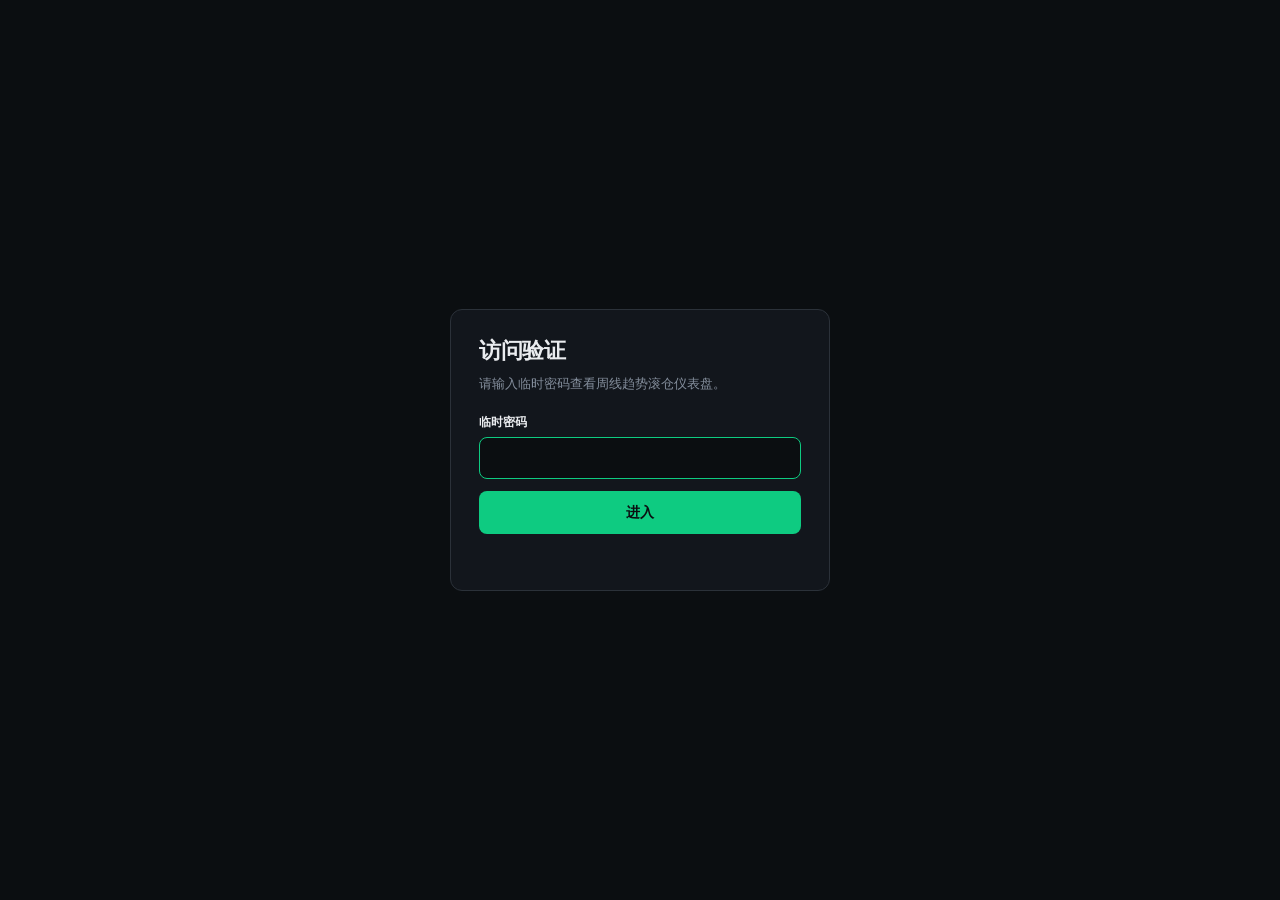
<file: index.html>
<!doctype html>
<html lang="zh-CN">
  <head>
    <meta charset="utf-8" />
    <meta name="viewport" content="width=device-width, initial-scale=1" />
    <title>Weekly Trend Roll Strategy</title>
    <link rel="stylesheet" href="./styles.css?v=4" />
    <style>
      .topbar .logo,
      .topbar .logo:visited {
        display: flex;
        align-items: center;
        gap: 10px;
        color: #eaecef;
        text-decoration: none;
      }
      .topbar .site-nav {
        display: inline-flex;
        gap: 2px;
        padding: 3px;
        border: 1px solid #2b3139;
        border-radius: 8px;
        background: #0b0e11;
      }
      .topbar .site-nav a,
      .topbar .site-nav a:visited {
        padding: 8px 14px;
        border-radius: 6px;
        color: #848e9c;
        text-decoration: none;
        font-size: 13px;
        font-weight: 600;
      }
      .topbar .site-nav a.active,
      .topbar .site-nav a.active:visited {
        background: #0ecb81;
        color: #0b0e11;
      }
    </style>
  </head>
  <body data-page="main">
    <section id="authGate" class="auth-gate">
      <form id="authForm" class="auth-card">
        <h1>访问验证</h1>
        <p>请输入临时密码查看周线趋势滚仓仪表盘。</p>
        <label>
          临时密码
          <input id="authPassword" type="password" autocomplete="current-password" autofocus />
        </label>
        <button type="submit">进入</button>
        <div id="authError" class="auth-error" aria-live="polite"></div>
      </form>
    </section>

    <div id="dashboard" hidden>
      <header class="topbar">
        <div class="topbar-inner">
          <a href="./index.html" class="logo">
            <span class="logo-mark">WTR</span>
            <span class="logo-text">Weekly Trend Roll</span>
          </a>
          <nav class="site-nav" aria-label="页面切换">
            <a data-page="main" href="./index.html">主战仪表盘</a>
            <a data-page="altcoins" href="./altcoins.html">山寨扫描</a>
            <a data-page="stocks" href="./stocks.html">美股扫描</a>
          </nav>
        </div>
      </header>

      <main class="shell">
      <section class="page-head">
        <div>
          <p class="eyebrow">Aggressive Weekly Trend System</p>
          <h1>周线趋势滚仓仪表盘</h1>
          <p class="subtitle">
            用周线确定方向，用周开盘后的 4H 确认入场；BTC / XAU 主战，趋势周可在首目标后有限度滚仓。
          </p>
        </div>
        <div class="hero-card panel">
          <span>数据生成时间（北京时间）</span>
          <strong id="generatedAt">加载中...</strong>
          <small id="dataFreshness" class="data-freshness">-</small>
          <small>行情由 GitHub Actions 定时拉取并部署；下方按钮仅重新读取已部署的 JSON，不会触发重新生成。</small>
          <button id="refreshButton" class="refresh-button" type="button">重新加载部署数据</button>
          <small id="refreshStatus" class="refresh-status"></small>
          <a
            class="actions-link"
            href="https://github.com/CalvinOne/weekly_strategy_roll/actions/workflows/update-signals.yml"
            target="_blank"
            rel="noopener noreferrer"
          >在 GitHub Actions 手动触发更新 →</a>
        </div>
      </section>

      <section class="rules">
        <article>
          <h2>方向过滤</h2>
          <p>多头：上一周收盘在 20WMA 上方，20WMA 上行，上一周收在自身振幅上 30%。</p>
          <p>空头：上一周收盘在 20WMA 下方，且上一周不是强收。</p>
        </article>
        <article>
          <h2>进攻模式</h2>
          <p>周开盘后 24h 内等待 4H 收盘确认；到第一目标后平 35%，剩余仓位止损推保本。</p>
          <p>加仓只允许使用浮盈，不扩大本金风险。</p>
        </article>
      </section>

      <section class="calculator" aria-label="仓位反推计算器">
        <div>
          <p class="eyebrow">Position Sizing</p>
          <h2>按风险反推仓位</h2>
          <p>输入账户权益、单笔本金风险和杠杆后，每个标的会按有效止损（固定止损与 1.2×4H ATR 取较大值）反推仓位，确保触发止损时账户亏损不超过设定比例。</p>
        </div>
        <label>
          账户权益 USDT
          <input id="accountEquity" type="number" min="0" step="100" />
        </label>
        <label>
          单笔风险 %
          <input id="riskPct" type="number" min="0" step="0.1" value="2" />
        </label>
        <label>
          杠杆倍数
          <input id="leverage" type="number" min="1" step="1" value="10" />
        </label>
      </section>

      <section class="parameter-panel">
        <div>
          <p class="eyebrow">Risk Parameters</p>
          <h2>建议初始止损参数</h2>
          <p>这些是当前进攻模式的默认止损，不代表必须用固定百分比止损；实盘可结合 4H 结构和 ATR 微调。</p>
        </div>
        <div id="parameterTable" class="parameter-table"></div>
      </section>

      <section class="backtest-panel">
        <div>
          <p class="eyebrow">Strategy Research</p>
          <h2>历史规则对比摘要</h2>
          <p>每次部署会用公开历史数据比较基线、严格入场、回踩入场、ATR 止损和结构止损。结果只作为优化参考，不直接代表未来收益。</p>
        </div>
        <div id="backtestSummary" class="backtest-summary">等待回测摘要...</div>
      </section>

      <section class="roll-guide">
        <div class="guide-head">
          <p class="eyebrow">Rolling Playbook</p>
          <h2>滚仓执行手册（BTC / XAU）</h2>
          <p>
            主战 <strong>BTC</strong> 与 <strong>XAU</strong>：普通周按系统小风险试错；趋势周在首目标后允许<strong>有限度滚仓</strong>，用浮盈放大 exposure，但不扩大本金风险。其余标的只看信号，不做进攻型滚仓。
          </p>
        </div>
        <div class="guide-grid">
          <article>
            <span>01</span>
            <h3>主战与分工</h3>
            <p>
              <strong>BTC、XAU</strong>：完整 playbook（首仓 → 首目标 → 有限滚仓）。<strong>QQQ 及其他</strong>：仅跟方向与止损止盈，首目标后推保本即可，不加仓滚仓。
            </p>
          </article>
          <article>
            <span>02</span>
            <h3>首仓试错</h3>
            <p>周线方向 + 4H 确认成立后开首仓。单笔本金风险固定为账户权益的 <strong>1%–2%</strong>，按有效止损反推仓位；首仓永远用小风险换试错资格。</p>
          </article>
          <article>
            <span>03</span>
            <h3>趋势周判定</h3>
            <p>
              仅当同时满足才可进入「有限滚仓」模式：仪表盘质量分 <strong>≥ 75</strong>；20WMA 斜率与方向一致；入场距周开盘不远（非追价）。普通周到首目标即按常规处理，不滚。
            </p>
          </article>
          <article>
            <span>04</span>
            <h3>首目标处理</h3>
            <p>
              到第一目标（2.5R）：先平 <strong>35%</strong> 落袋，整体止损推到保本；<strong>趋势周</strong>保留余仓并进入滚仓观察，<strong>非趋势周</strong>余仓仅 trailing，不加新腿。
            </p>
          </article>
          <article>
            <span>05</span>
            <h3>有限滚仓</h3>
            <p>
              每腿加仓只用<strong>已锁定利润 + 浮盈</strong>，不动钱包本金。4H 回踩不破结构后再加，<strong>每周最多 2 腿</strong>；累计名义仓位不超过首仓的 <strong>3 倍</strong>。每加一腿，止损上移到上一结构外。
            </p>
          </article>
          <article>
            <span>06</span>
            <h3>退出与禁止</h3>
            <p>
              4H 反向收破周开盘或 Weekly 逻辑失效 → 全平。禁止：亏损加仓、超 2 腿、名义超 3×首仓、BTC 与 XAU 同向满仓叠加、数据/流动性事件前临时加杠杆。
            </p>
          </article>
        </div>
        <div class="guide-note">
          <strong>核心原则：</strong>
          首仓保生存，首目标锁利润，趋势周用浮盈有限滚仓。BTC / XAU 负责进攻；其它品种负责验证方向，不复制 crypto 式全力滚仓。
        </div>
      </section>

      <div id="errors" class="errors" hidden></div>
      <section id="cards" class="cards" aria-live="polite"></section>
    </main>
    </div>

    <template id="cardTemplate">
      <article class="card">
        <div class="card-head">
          <div>
            <p class="symbol"></p>
            <h2 class="name"></h2>
          </div>
          <span class="badge"></span>
        </div>
        <div class="status"></div>
        <dl class="grid">
          <div>
            <dt>周开盘</dt>
            <dd data-field="weekOpen">-</dd>
          </div>
          <div>
            <dt>入场</dt>
            <dd data-field="entry">-</dd>
          </div>
          <div>
            <dt>止损</dt>
            <dd data-field="stop">-</dd>
          </div>
          <div>
            <dt>第一目标</dt>
            <dd data-field="target">-</dd>
          </div>
          <div>
            <dt>最新价</dt>
            <dd data-field="latest">-</dd>
          </div>
          <div>
            <dt>浮动 R</dt>
            <dd data-field="r">-</dd>
          </div>
        </dl>
        <div class="meta"></div>
        <div class="quality"></div>
        <div class="position">
          <h3>仓位建议</h3>
          <div class="position-grid">
            <span>最大亏损 <strong data-position="riskAmount">-</strong></span>
            <span>名义仓位 <strong data-position="notional">-</strong></span>
            <span>所需保证金 <strong data-position="margin">-</strong></span>
            <span>参考止损价 <strong data-position="stopPrice">-</strong></span>
            <span>参考目标价 <strong data-position="targetPrice">-</strong></span>
            <span>计算基准价 <strong data-position="basePrice">-</strong></span>
          </div>
          <p data-position="formula">-</p>
        </div>
        <div class="addon"></div>
      </article>
    </template>

    <script>
      let latestData = null;
      let latestBacktest = null;
      let lastLoadedGeneratedAt = null;
      const AUTH_HASH = "7f154516b0d91c14e9aa0a3efa0f2183482fbcaf7ae7fe5a46afbdba00898b3a";
      const AUTH_STORAGE_KEY = "weeklyStrategyRollAuth";

      const statusLabels = {
        no_trade: "本周不做",
        waiting_data: "等待数据",
        waiting_entry: "等待 4H 确认",
        missed_entry: "错过入场",
        active: "持仓中",
        stopped: "已止损",
        first_target_hit: "首目标已到",
        protected_exit: "保本退出",
      };

      const directionLabels = {
        long: "只做多",
        short: "只做空",
        none: "不做",
      };

      async function sha256(value) {
        const bytes = new TextEncoder().encode(value);
        const digest = await crypto.subtle.digest("SHA-256", bytes);
        return [...new Uint8Array(digest)].map((byte) => byte.toString(16).padStart(2, "0")).join("");
      }

      function handleLoadError(error) {
        document.getElementById("generatedAt").textContent = "加载失败";
        setRefreshState(false, `加载失败：${error.message}`);
        const errors = document.getElementById("errors");
        errors.hidden = false;
        errors.textContent = error.message;
      }

      function unlockDashboard() {
        document.getElementById("authGate").hidden = true;
        document.getElementById("dashboard").hidden = false;
        load().catch(handleLoadError);
      }

      function initializeAuthGate() {
        try {
          if (localStorage.getItem(AUTH_STORAGE_KEY) === AUTH_HASH) {
            unlockDashboard();
            return;
          }
        } catch {
          // Private browsing or strict storage settings can disable localStorage.
        }

        document.getElementById("authForm").addEventListener("submit", async (event) => {
          event.preventDefault();
          const error = document.getElementById("authError");
          const password = document.getElementById("authPassword").value;

          if (!crypto?.subtle) {
            error.textContent = "当前浏览器不支持本地密码校验，请换用现代浏览器。";
            return;
          }

          if ((await sha256(password)) !== AUTH_HASH) {
            error.textContent = "密码不正确。";
            return;
          }

          try {
            localStorage.setItem(AUTH_STORAGE_KEY, AUTH_HASH);
          } catch {
            // Continue without remembering auth if storage is unavailable.
          }
          error.textContent = "";
          unlockDashboard();
        });
      }

      function fmtNumber(value) {
        if (value === null || value === undefined || Number.isNaN(Number(value))) return "-";
        const number = Number(value);
        if (Math.abs(number) >= 1000) return number.toLocaleString(undefined, { maximumFractionDigits: 2 });
        if (Math.abs(number) >= 10) return number.toLocaleString(undefined, { maximumFractionDigits: 3 });
        return number.toLocaleString(undefined, { maximumFractionDigits: 5 });
      }

      function fmtTime(value) {
        if (!value) return "-";
        return new Date(value).toLocaleString("zh-CN", {
          hour12: false,
          timeZone: "Asia/Shanghai",
        });
      }

      function isBeijingWeekday(date = new Date()) {
        const day = new Intl.DateTimeFormat("en-US", {
          timeZone: "Asia/Shanghai",
          weekday: "short",
        }).format(date);
        return !["Sat", "Sun"].includes(day);
      }

      function formatAge(ms) {
        const hours = Math.floor(ms / 3_600_000);
        const minutes = Math.floor((ms % 3_600_000) / 60_000);
        if (hours >= 24) return `${Math.floor(hours / 24)} 天 ${hours % 24} 小时前`;
        if (hours > 0) return `${hours} 小时 ${minutes} 分钟前`;
        return `${minutes} 分钟前`;
      }

      function updateDataFreshness(generatedAt) {
        const element = document.getElementById("dataFreshness");
        if (!generatedAt) {
          element.textContent = "-";
          element.dataset.level = "unknown";
          return;
        }

        const ageMs = Date.now() - new Date(generatedAt).getTime();
        const ageHours = ageMs / 3_600_000;
        let message;
        let level = "ok";

        if (!isBeijingWeekday() && ageHours < 48) {
          message = "周末无定时更新，下周一 08:05 自动刷新。";
        } else if (isBeijingWeekday() && ageHours > 5) {
          level = "warn";
          message = `数据已 ${formatAge(ageMs)}，可能不是最新行情。请在 GitHub Actions 运行 workflow 重新拉取。`;
        } else {
          message = `数据 ${formatAge(ageMs)}更新；工作日每 4 小时自动刷新。`;
        }

        element.textContent = message;
        element.dataset.level = level;
      }

      function setText(card, field, value) {
        card.querySelector(`[data-field="${field}"]`).textContent = value;
      }

      function getSizingInputs() {
        return {
          equity: Number(document.getElementById("accountEquity").value) || 0,
          riskPct: Number(document.getElementById("riskPct").value) || 0,
          leverage: Number(document.getElementById("leverage").value) || 1,
        };
      }

      function getEffectiveStopPct(trade, item) {
        return Number(trade.effective_stop_pct || trade.stop_pct || item.parameters?.initial_stop_pct) || 0;
      }

      function formatStopSummary(trade, item) {
        const fixed = item.parameters?.initial_stop_pct;
        const atr = trade.atr_stop_pct;
        const effective = getEffectiveStopPct(trade, item);
        const parts = [`固定 ${fmtNumber(fixed)}%`];
        if (atr !== null && atr !== undefined) parts.push(`ATR参考 ${fmtNumber(atr)}%`);
        parts.push(`有效 ${fmtNumber(effective)}%`);
        return parts.join(" / ");
      }

      function calculatePosition(stopPct) {
        const { equity, riskPct, leverage } = getSizingInputs();
        if (!equity || !riskPct || !stopPct || !leverage) return null;
        const riskAmount = equity * (riskPct / 100);
        const notional = riskAmount / (stopPct / 100);
        const margin = notional / leverage;
        return { riskAmount, notional, margin, leverage, stopPct, riskPct };
      }

      function getReferencePrice(item, trade) {
        return (
          Number(trade.entry) ||
          Number(trade.latest_close) ||
          Number(item.current_week?.close) ||
          Number(trade.week_open) ||
          Number(item.current_week?.open) ||
          0
        );
      }

      function calculateReferenceLevels(item, trade, stopPct, targetR) {
        const basePrice = getReferencePrice(item, trade);
        if (!basePrice || !stopPct || item.direction === "none") return null;
        const isLong = item.direction === "long";
        return {
          basePrice,
          stopPrice: isLong ? basePrice * (1 - stopPct / 100) : basePrice * (1 + stopPct / 100),
          targetPrice: isLong ? basePrice * (1 + (stopPct * targetR) / 100) : basePrice * (1 - (stopPct * targetR) / 100),
        };
      }

      function renderPosition(card, item) {
        const trade = item.trade || {};
        const stopPct = getEffectiveStopPct(trade, item);
        const sizing = calculatePosition(stopPct);
        const riskEl = card.querySelector('[data-position="riskAmount"]');
        const notionalEl = card.querySelector('[data-position="notional"]');
        const marginEl = card.querySelector('[data-position="margin"]');
        const stopPriceEl = card.querySelector('[data-position="stopPrice"]');
        const targetPriceEl = card.querySelector('[data-position="targetPrice"]');
        const basePriceEl = card.querySelector('[data-position="basePrice"]');
        const formulaEl = card.querySelector('[data-position="formula"]');
        const levels = calculateReferenceLevels(item, trade, stopPct, Number(trade.target_r || item.parameters?.first_target_r));
        const stopPrice = trade.stop ?? levels?.stopPrice;
        const targetPrice = trade.first_target ?? levels?.targetPrice;
        const basePrice = trade.entry ?? levels?.basePrice;

        if (!sizing) {
          riskEl.textContent = "-";
          notionalEl.textContent = "-";
          marginEl.textContent = "-";
          stopPriceEl.textContent = "-";
          targetPriceEl.textContent = "-";
          basePriceEl.textContent = "-";
          formulaEl.textContent = "等待输入账户权益、风险比例和有效止损百分比。";
          return;
        }

        riskEl.textContent = `${fmtNumber(sizing.riskAmount)}U`;
        notionalEl.textContent = `${fmtNumber(sizing.notional)}U`;
        marginEl.textContent = `${fmtNumber(sizing.margin)}U`;
        stopPriceEl.textContent = stopPrice ? fmtNumber(stopPrice) : "-";
        targetPriceEl.textContent = targetPrice ? fmtNumber(targetPrice) : "-";
        basePriceEl.textContent = basePrice ? fmtNumber(basePrice) : "-";
        formulaEl.textContent = `公式：名义仓位 = 账户权益 × ${sizing.riskPct}% / 有效止损 ${fmtNumber(sizing.stopPct)}%；触发止损时账户最大亏损锁定在 ${sizing.riskPct}%。${formatStopSummary(trade, item)}`;
      }

      function renderQuality(card, item) {
        const quality = item.signal_quality || {};
        const qualityEl = card.querySelector(".quality");
        const warnings = quality.warnings?.length ? quality.warnings.join("；") : "暂无额外风险提示。";
        const factors = (quality.factors || [])
          .slice(0, 3)
          .map((factor) => `${factor.name}: ${factor.value}`)
          .join(" | ");

        qualityEl.innerHTML = `
          <div class="quality-head">
            <span>信号质量</span>
            <strong>${quality.score ?? "-"} / 100 · ${quality.label || "-"}</strong>
          </div>
          <p>${factors || "暂无评分因子。"}</p>
          <p class="quality-warning">${warnings}</p>
        `;
      }

      function renderCard(item) {
        const template = document.getElementById("cardTemplate");
        const card = template.content.firstElementChild.cloneNode(true);
        const trade = item.trade || {};
        const status = trade.status || "no_trade";

        card.classList.add(`status-${status}`, `dir-${item.direction || "none"}`);
        card.querySelector(".symbol").textContent = item.key;
        card.querySelector(".name").textContent = `${item.name} · ${item.symbol}`;
        const badge = card.querySelector(".badge");
        badge.textContent = directionLabels[item.direction] || item.direction;
        badge.className = `badge badge-${item.direction || "none"}`;
        card.querySelector(".status").textContent = `${statusLabels[status] || status}：${trade.message || ""}`;

        setText(card, "weekOpen", fmtNumber(trade.week_open || item.current_week?.open));
        setText(card, "entry", fmtNumber(trade.entry));
        setText(card, "stop", fmtNumber(trade.stop));
        setText(card, "target", fmtNumber(trade.first_target));
        setText(card, "latest", fmtNumber(trade.latest_close || item.current_week?.close));
        setText(card, "r", trade.unrealized_r === undefined ? "-" : `${fmtNumber(trade.unrealized_r)}R`);

        const meta = [
          `本周 4H 数量：${item.h4_candles_this_week}`,
          `止损模型：${formatStopSummary(trade, item)}`,
          `第一目标：${item.parameters?.first_target_r ? `${item.parameters.first_target_r}R` : "-"}`,
          `入场时间：${fmtTime(trade.entry_time)}`,
          `首目标时间：${fmtTime(trade.target_hit_at)}`,
          `止损时间：${fmtTime(trade.stop_hit_at)}`,
        ];
        card.querySelector(".meta").textContent = meta.join(" | ");
        renderQuality(card, item);
        renderPosition(card, item);

        const addon = card.querySelector(".addon");
        addon.textContent = trade.add_on ? `加仓提示：${trade.add_on_note}` : trade.add_on_note || "暂无加仓提示。";
        addon.classList.toggle("addon-hot", Boolean(trade.add_on));
        return card;
      }

      function pct(value) {
        if (value === null || value === undefined || Number.isNaN(Number(value))) return "-";
        return `${(Number(value) * 100).toFixed(1)}%`;
      }

      function renderBacktestSummary(report) {
        const summary = document.getElementById("backtestSummary");
        const selected = report?.selection?.selected;
        const ranking = report?.selection?.ranking || [];
        if (!selected) {
          summary.textContent = "暂无可用回测摘要。";
          return;
        }

        const cards = [
          ["当前优选", selected.variant_name],
          ["平均 R", fmtNumber(selected.average_r)],
          ["胜率", pct(selected.win_rate)],
          ["首目标率", pct(selected.first_target_rate)],
          ["止损率", pct(selected.stop_rate)],
          ["样本交易", selected.trades],
        ];

        summary.replaceChildren(
          ...cards.map(([label, value]) => {
            const item = document.createElement("div");
            item.className = "backtest-metric";
            item.innerHTML = `<span>${label}</span><strong>${value}</strong>`;
            return item;
          }),
        );

        const rankingNote = document.createElement("p");
        rankingNote.className = "backtest-note";
        rankingNote.textContent = `规则排名：${ranking.map((item) => `${item.variant_name} ${fmtNumber(item.average_r)}R`).join(" / ")}`;
        summary.appendChild(rankingNote);
      }

      function renderParameters(data) {
        const table = document.getElementById("parameterTable");
        const rows = (data.instruments || []).map((item) => {
          const params = item.parameters || {};
          const row = document.createElement("div");
          row.className = "parameter-row";
          row.innerHTML = `
            <strong>${item.key}</strong>
            <span>${item.name}</span>
            <span>初始止损：${fmtNumber(params.initial_stop_pct)}%</span>
            <span>第一目标：${fmtNumber(params.first_target_r)}R</span>
            <span>首目标平仓：${fmtNumber((params.first_take_profit_pct || 0) * 100)}%</span>
          `;
          return row;
        });
        table.replaceChildren(...rows);
      }

      function setRefreshState(isLoading, message) {
        const button = document.getElementById("refreshButton");
        const status = document.getElementById("refreshStatus");
        button.disabled = isLoading;
        button.textContent = isLoading ? "加载中..." : "重新加载部署数据";
        status.textContent = message;
      }

      async function load(isManual = false) {
        if (isManual) setRefreshState(true, "正在重新读取 GitHub Pages 上的已部署数据...");
        const response = await fetch(`./data/signals.json?t=${Date.now()}`, { cache: "no-store" });
        if (!response.ok) throw new Error(`数据加载失败：${response.status}`);
        const data = await response.json();
        const backtestResponse = await fetch(`./data/backtest_report.json?t=${Date.now()}`, { cache: "no-store" });
        latestBacktest = backtestResponse.ok ? await backtestResponse.json() : null;
        latestData = data;
        const generatedAt = data.generated_at;
        document.getElementById("generatedAt").textContent = fmtTime(generatedAt);
        updateDataFreshness(generatedAt);

        if (isManual) {
          const sameVersion = lastLoadedGeneratedAt === generatedAt;
          setRefreshState(
            false,
            sameVersion
              ? "已是最新部署版本；如需重新拉取行情，请在 GitHub Actions 运行 workflow。"
              : `已加载新版本（${fmtTime(generatedAt)}）。`,
          );
        } else {
          setRefreshState(false, "");
        }
        lastLoadedGeneratedAt = generatedAt;

        const errors = document.getElementById("errors");
        errors.hidden = true;
        errors.textContent = "";
        if (data.errors?.length) {
          errors.hidden = false;
          errors.textContent = data.errors.map((error) => `${error.instrument}: ${error.error}`).join("；");
        }

        const cards = document.getElementById("cards");
        renderParameters(data);
        renderBacktestSummary(latestBacktest);
        cards.replaceChildren(...(data.instruments || []).map(renderCard));
      }

      function rerender() {
        if (!latestData) return;
        const cards = document.getElementById("cards");
        cards.replaceChildren(...(latestData.instruments || []).map(renderCard));
      }

      ["accountEquity", "riskPct", "leverage"].forEach((id) => {
        document.getElementById(id).addEventListener("input", rerender);
      });

      document.getElementById("refreshButton").addEventListener("click", () => {
        load(true).catch((error) => {
          setRefreshState(false, `刷新失败：${error.message}`);
          const errors = document.getElementById("errors");
          errors.hidden = false;
          errors.textContent = error.message;
        });
      });

      initializeAuthGate();

      const currentPage = document.body.dataset.page;
      document.querySelectorAll(".site-nav a").forEach((link) => {
        link.classList.toggle("active", link.dataset.page === currentPage);
      });
    </script>
  </body>
</html>
</file>
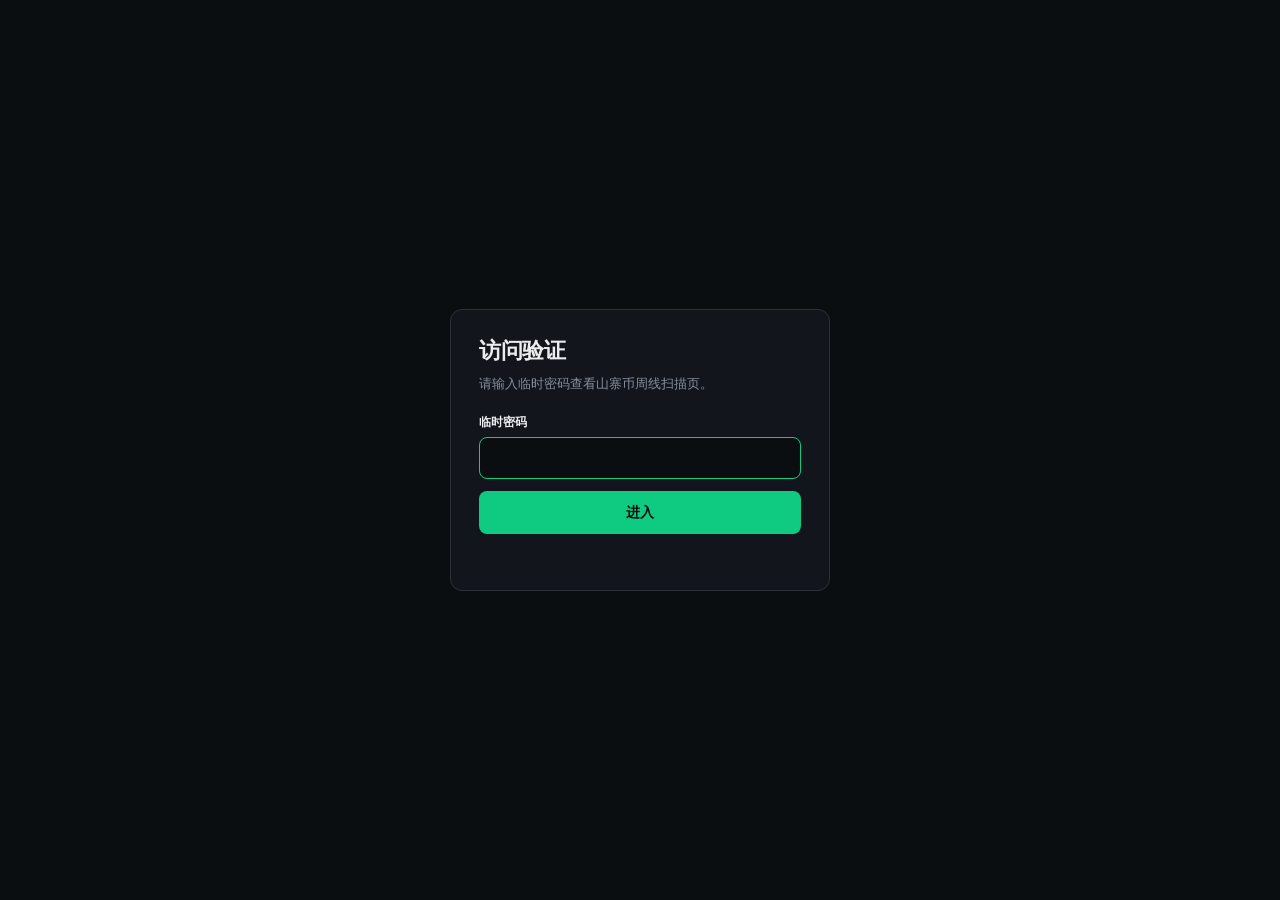
<file: altcoins.html>
<!doctype html>
<html lang="zh-CN">
  <head>
    <meta charset="utf-8" />
    <meta name="viewport" content="width=device-width, initial-scale=1" />
    <title>山寨币周线扫描</title>
    <link rel="stylesheet" href="./styles.css?v=4" />
    <style>
      .topbar .logo,
      .topbar .logo:visited {
        display: flex;
        align-items: center;
        gap: 10px;
        color: #eaecef;
        text-decoration: none;
      }
      .topbar .site-nav {
        display: inline-flex;
        gap: 2px;
        padding: 3px;
        border: 1px solid #2b3139;
        border-radius: 8px;
        background: #0b0e11;
      }
      .topbar .site-nav a,
      .topbar .site-nav a:visited {
        padding: 8px 14px;
        border-radius: 6px;
        color: #848e9c;
        text-decoration: none;
        font-size: 13px;
        font-weight: 600;
      }
      .topbar .site-nav a.active,
      .topbar .site-nav a.active:visited {
        background: #0ecb81;
        color: #0b0e11;
      }
    </style>
  </head>
  <body data-page="altcoins" data-data-url="./data/altcoins_signals.json">
    <section id="authGate" class="auth-gate">
      <form id="authForm" class="auth-card">
        <h1>访问验证</h1>
        <p>请输入临时密码查看山寨币周线扫描页。</p>
        <label>
          临时密码
          <input id="authPassword" type="password" autocomplete="current-password" autofocus />
        </label>
        <button type="submit">进入</button>
        <div id="authError" class="auth-error" aria-live="polite"></div>
      </form>
    </section>

    <div id="dashboard" hidden>
      <header class="topbar">
        <div class="topbar-inner">
          <a href="./index.html" class="logo">
            <span class="logo-mark">WTR</span>
            <span class="logo-text">Weekly Trend Roll</span>
          </a>
          <nav class="site-nav" aria-label="页面切换">
            <a data-page="main" href="./index.html">主战仪表盘</a>
            <a data-page="altcoins" href="./altcoins.html">山寨扫描</a>
            <a data-page="stocks" href="./stocks.html">美股扫描</a>
          </nav>
        </div>
      </header>

      <main class="shell">
        <section class="page-head">
          <div>
            <p class="eyebrow">Altcoin Weekly Scanner</p>
            <h1>山寨币周线扫描</h1>
            <p class="subtitle">
              Bybit 线性 USDT 永续 24h 成交额前 100（排除 BTC / ETH / 稳定币）；周线过滤 + 首 24h 4H 确认 + ATR 止损。
            </p>
          </div>
          <div class="hero-card panel">
            <span>数据生成时间（北京时间）</span>
            <strong id="generatedAt">加载中...</strong>
            <small id="dataFreshness" class="data-freshness">-</small>
            <small>行情由 GitHub Actions 定时拉取；下方按钮仅重新读取已部署 JSON。</small>
            <button id="refreshButton" class="refresh-button" type="button">重新加载部署数据</button>
            <small id="refreshStatus" class="refresh-status"></small>
            <a
              class="actions-link"
              href="https://github.com/CalvinOne/weekly_strategy_roll/actions/workflows/update-signals.yml"
              target="_blank"
              rel="noopener noreferrer"
            >在 GitHub Actions 手动触发更新 →</a>
          </div>
        </section>

        <div class="stats-row panel" id="scanSummary"></div>

        <section class="filter-bar panel">
          <label>
            方向
            <select id="directionFilter">
              <option value="all">全部</option>
              <option value="long">只做多</option>
              <option value="short">只做空</option>
              <option value="none">不做</option>
            </select>
          </label>
          <label>
            状态
            <select id="statusFilter">
              <option value="all">全部</option>
              <option value="actionable">可跟踪</option>
              <option value="high_quality">高质量 (≥75)</option>
              <option value="active">持仓中</option>
              <option value="waiting_entry">等待 4H 确认</option>
              <option value="missed_entry">错过入场</option>
            </select>
          </label>
          <label>
            排序
            <select id="sortFilter">
              <option value="score-desc">质量分从高到低</option>
              <option value="rank-asc">成交额排名</option>
              <option value="symbol-asc">代码 A-Z</option>
            </select>
          </label>
          <label>
            搜索
            <input id="searchInput" type="search" placeholder="代码或名称" />
          </label>
          <span id="scanCount" class="filter-count">显示 0 / 0</span>
        </section>

        <div id="errors" class="errors panel" hidden></div>
        <section id="scanCards" class="cards cards-scanner" aria-live="polite"></section>
        <p id="scanEmpty" class="scan-empty" hidden>当前筛选条件下没有结果。</p>
      </main>
    </div>

    <script type="module" src="./assets/scanner.js"></script>
  </body>
</html>
</file>
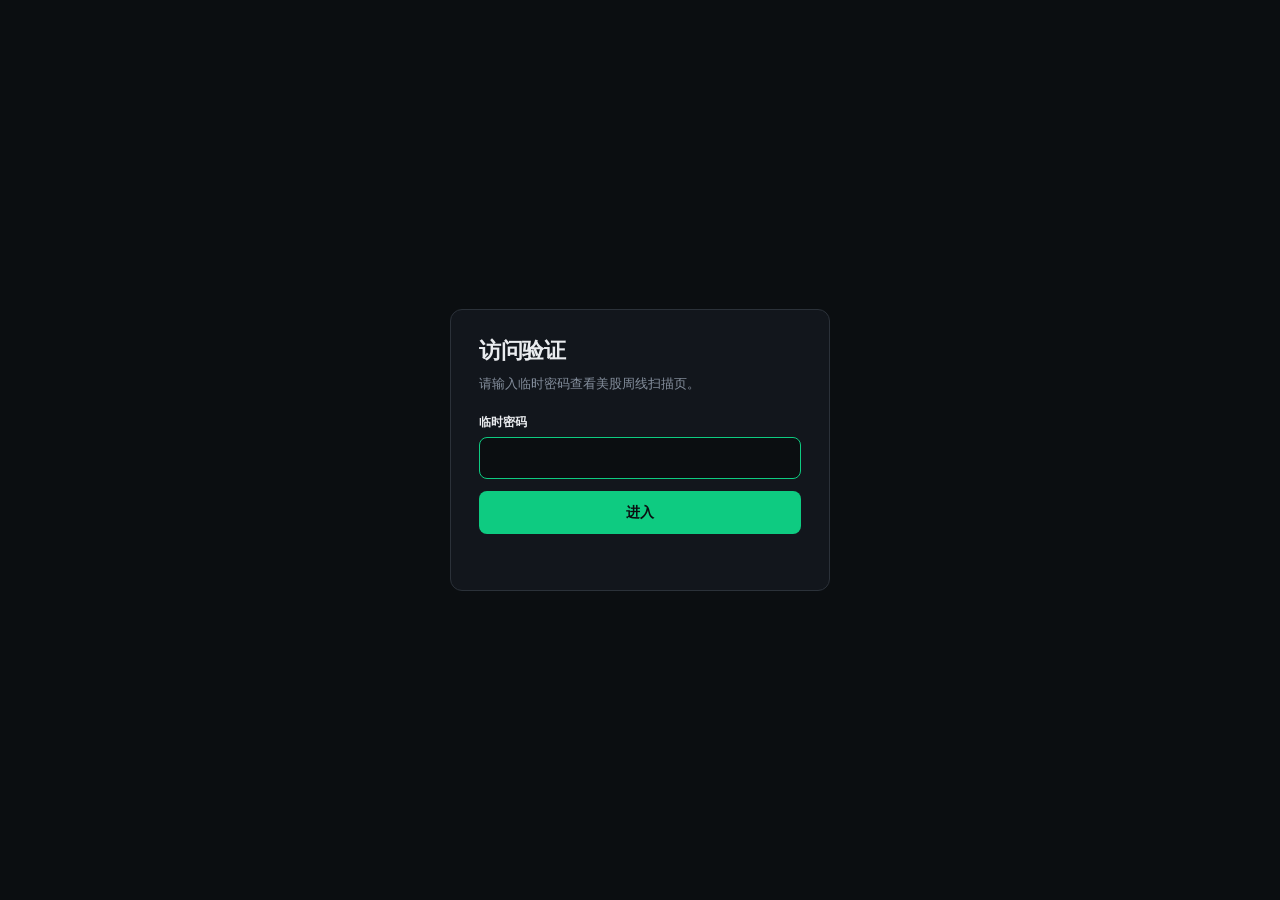
<file: stocks.html>
<!doctype html>
<html lang="zh-CN">
  <head>
    <meta charset="utf-8" />
    <meta name="viewport" content="width=device-width, initial-scale=1" />
    <title>美股周线扫描</title>
    <link rel="stylesheet" href="./styles.css?v=4" />
    <style>
      .topbar .logo,
      .topbar .logo:visited {
        display: flex;
        align-items: center;
        gap: 10px;
        color: #eaecef;
        text-decoration: none;
      }
      .topbar .site-nav {
        display: inline-flex;
        gap: 2px;
        padding: 3px;
        border: 1px solid #2b3139;
        border-radius: 8px;
        background: #0b0e11;
      }
      .topbar .site-nav a,
      .topbar .site-nav a:visited {
        padding: 8px 14px;
        border-radius: 6px;
        color: #848e9c;
        text-decoration: none;
        font-size: 13px;
        font-weight: 600;
      }
      .topbar .site-nav a.active,
      .topbar .site-nav a.active:visited {
        background: #0ecb81;
        color: #0b0e11;
      }
    </style>
  </head>
  <body data-page="stocks" data-data-url="./data/stocks_signals.json">
    <section id="authGate" class="auth-gate">
      <form id="authForm" class="auth-card">
        <h1>访问验证</h1>
        <p>请输入临时密码查看美股周线扫描页。</p>
        <label>
          临时密码
          <input id="authPassword" type="password" autocomplete="current-password" autofocus />
        </label>
        <button type="submit">进入</button>
        <div id="authError" class="auth-error" aria-live="polite"></div>
      </form>
    </section>

    <div id="dashboard" hidden>
      <header class="topbar">
        <div class="topbar-inner">
          <a href="./index.html" class="logo">
            <span class="logo-mark">WTR</span>
            <span class="logo-text">Weekly Trend Roll</span>
          </a>
          <nav class="site-nav" aria-label="页面切换">
            <a data-page="main" href="./index.html">主战仪表盘</a>
            <a data-page="altcoins" href="./altcoins.html">山寨扫描</a>
            <a data-page="stocks" href="./stocks.html">美股扫描</a>
          </nav>
        </div>
      </header>

      <main class="shell">
        <section class="page-head">
          <div>
            <p class="eyebrow">US Large-Cap Scanner</p>
            <h1>美股周线扫描</h1>
            <p class="subtitle">
              流动性较好的约 100 只大市值美股；周线过滤 + 首 24h 4H 确认 + ATR 止损。仅作研究参考，不等于实盘成交价。
            </p>
          </div>
          <div class="hero-card panel">
            <span>数据生成时间（北京时间）</span>
            <strong id="generatedAt">加载中...</strong>
            <small id="dataFreshness" class="data-freshness">-</small>
            <small>行情由 GitHub Actions 定时拉取；下方按钮仅重新读取已部署 JSON。</small>
            <button id="refreshButton" class="refresh-button" type="button">重新加载部署数据</button>
            <small id="refreshStatus" class="refresh-status"></small>
            <a
              class="actions-link"
              href="https://github.com/CalvinOne/weekly_strategy_roll/actions/workflows/update-signals.yml"
              target="_blank"
              rel="noopener noreferrer"
            >在 GitHub Actions 手动触发更新 →</a>
          </div>
        </section>

        <div class="stats-row panel" id="scanSummary"></div>

        <section class="filter-bar panel">
          <label>
            方向
            <select id="directionFilter">
              <option value="all">全部</option>
              <option value="long">只做多</option>
              <option value="short">只做空</option>
              <option value="none">不做</option>
            </select>
          </label>
          <label>
            状态
            <select id="statusFilter">
              <option value="all">全部</option>
              <option value="actionable">可跟踪</option>
              <option value="high_quality">高质量 (≥75)</option>
              <option value="active">持仓中</option>
              <option value="waiting_entry">等待 4H 确认</option>
              <option value="missed_entry">错过入场</option>
            </select>
          </label>
          <label>
            排序
            <select id="sortFilter">
              <option value="score-desc">质量分从高到低</option>
              <option value="rank-asc">市值排名</option>
              <option value="symbol-asc">代码 A-Z</option>
            </select>
          </label>
          <label>
            搜索
            <input id="searchInput" type="search" placeholder="代码或名称" />
          </label>
          <span id="scanCount" class="filter-count">显示 0 / 0</span>
        </section>

        <div id="errors" class="errors panel" hidden></div>
        <section id="scanCards" class="cards cards-scanner" aria-live="polite"></section>
        <p id="scanEmpty" class="scan-empty" hidden>当前筛选条件下没有结果。</p>
      </main>
    </div>

    <script type="module" src="./assets/scanner.js"></script>
  </body>
</html>
</file>
<file: styles.css>
:root {
  color-scheme: dark;
  --bg: #0b0e11;
  --bg-panel: #12161c;
  --bg-elevated: #181c23;
  --bg-hover: #1e2329;
  --line: #2b3139;
  --line-soft: rgba(255, 255, 255, 0.06);
  --text: #eaecef;
  --muted: #848e9c;
  --green: #0ecb81;
  --green-dim: rgba(14, 203, 129, 0.12);
  --red: #f6465d;
  --red-dim: rgba(246, 70, 93, 0.12);
  --yellow: #f0b90b;
  --yellow-dim: rgba(240, 185, 11, 0.12);
  --blue: #3861fb;
  --blue-dim: rgba(56, 97, 251, 0.12);
  --radius: 8px;
  --radius-lg: 12px;
  --topbar-h: 52px;
  --mono: "SF Mono", "JetBrains Mono", ui-monospace, SFMono-Regular, Menlo, Monaco, Consolas, monospace;
}

* {
  box-sizing: border-box;
}

html {
  -webkit-font-smoothing: antialiased;
}

body {
  margin: 0;
  min-height: 100vh;
  background: var(--bg);
  color: var(--text);
  font-family:
    Inter, ui-sans-serif, system-ui, -apple-system, BlinkMacSystemFont, "Segoe UI", sans-serif;
  font-size: 14px;
  line-height: 1.5;
}

a {
  color: inherit;
  text-decoration: none;
}

body > [hidden] {
  display: none !important;
}

/* ── Top bar ── */
.topbar {
  position: sticky;
  top: 0;
  z-index: 100;
  height: var(--topbar-h);
  border-bottom: 1px solid var(--line);
  background: rgba(11, 14, 17, 0.92);
  backdrop-filter: blur(12px);
}

.topbar-inner {
  display: flex;
  align-items: center;
  justify-content: space-between;
  gap: 24px;
  height: 100%;
  width: min(1280px, calc(100% - 32px));
  margin: 0 auto;
}

.logo {
  display: flex;
  align-items: center;
  gap: 10px;
  flex-shrink: 0;
  font-weight: 700;
  letter-spacing: -0.02em;
  text-decoration: none;
}

.logo:link,
.logo:visited {
  color: inherit;
  text-decoration: none;
}

.logo-mark {
  display: grid;
  place-items: center;
  width: 32px;
  height: 32px;
  border-radius: 6px;
  background: var(--green);
  color: #0b0e11;
  font-size: 11px;
  font-weight: 800;
  letter-spacing: 0.04em;
}

.logo-text {
  font-size: 14px;
  color: var(--text);
}

.site-nav {
  display: inline-flex;
  align-items: center;
  gap: 2px;
  padding: 3px;
  margin: 0;
  border: 1px solid var(--line);
  border-radius: var(--radius);
  background: var(--bg);
  list-style: none;
}

.site-nav a {
  display: inline-flex;
  align-items: center;
  justify-content: center;
  min-width: 96px;
  padding: 8px 14px;
  border: 0;
  border-radius: 6px;
  background: transparent;
  color: var(--muted);
  font-size: 13px;
  font-weight: 600;
  line-height: 1;
  white-space: nowrap;
  cursor: pointer;
  text-decoration: none;
  transition:
    color 0.15s,
    background 0.15s,
    box-shadow 0.15s;
}

.site-nav a:link,
.site-nav a:visited {
  color: var(--muted);
  text-decoration: none;
}

.site-nav a:hover:not(.active) {
  color: var(--text);
  background: var(--bg-hover);
}

.site-nav a.active,
.site-nav a.active:link,
.site-nav a.active:visited {
  color: #0b0e11;
  background: var(--green);
  box-shadow: 0 1px 3px rgba(0, 0, 0, 0.25);
}

/* ── Layout ── */
.shell {
  width: min(1280px, calc(100% - 32px));
  margin: 0 auto;
  padding: 24px 0 48px;
}

.page-head {
  display: grid;
  grid-template-columns: minmax(0, 1fr) 300px;
  gap: 20px;
  align-items: start;
  margin-bottom: 20px;
}

.eyebrow {
  margin: 0 0 8px;
  color: var(--green);
  font-size: 11px;
  font-weight: 700;
  letter-spacing: 0.12em;
  text-transform: uppercase;
}

h1 {
  margin: 0;
  font-size: clamp(24px, 4vw, 32px);
  font-weight: 700;
  line-height: 1.2;
  letter-spacing: -0.02em;
}

.subtitle {
  max-width: 640px;
  margin: 10px 0 0;
  color: var(--muted);
  font-size: 14px;
  line-height: 1.65;
}

.panel {
  border: 1px solid var(--line);
  border-radius: var(--radius-lg);
  background: var(--bg-panel);
}

.hero-card {
  display: flex;
  flex-direction: column;
  gap: 0;
  padding: 18px;
}

.hero-card span,
dt {
  color: var(--muted);
  font-size: 11px;
  font-weight: 600;
  letter-spacing: 0.06em;
  text-transform: uppercase;
}

.hero-card strong {
  margin: 6px 0 8px;
  font-size: 16px;
  font-weight: 600;
  font-variant-numeric: tabular-nums;
}

.hero-card small {
  color: var(--muted);
  font-size: 12px;
  line-height: 1.55;
}

.refresh-button {
  margin-top: 14px;
  border: 1px solid var(--line);
  border-radius: var(--radius);
  padding: 10px 14px;
  background: var(--bg-elevated);
  color: var(--text);
  cursor: pointer;
  font: inherit;
  font-size: 13px;
  font-weight: 600;
  transition: background 0.15s, border-color 0.15s;
}

.refresh-button:hover {
  background: var(--bg-hover);
  border-color: var(--muted);
}

.refresh-button:disabled {
  cursor: wait;
  opacity: 0.6;
}

.refresh-status {
  display: block;
  margin-top: 8px;
  font-size: 12px;
}

.data-freshness[data-level="warn"] {
  color: var(--yellow);
}

.data-freshness[data-level="ok"] {
  color: var(--muted);
}

.actions-link {
  display: inline-block;
  margin-top: 10px;
  color: var(--blue);
  font-size: 12px;
}

.actions-link:hover {
  text-decoration: underline;
}

/* ── Stats row (scanner) ── */
.stats-row {
  display: grid;
  grid-template-columns: repeat(6, minmax(0, 1fr));
  gap: 1px;
  margin-bottom: 16px;
  overflow: hidden;
  background: var(--line);
}

.stat-chip {
  padding: 14px 16px;
  background: var(--bg-panel);
}

.stat-chip span {
  display: block;
  color: var(--muted);
  font-size: 11px;
  font-weight: 600;
  text-transform: uppercase;
  letter-spacing: 0.04em;
  margin-bottom: 4px;
}

.stat-chip strong {
  font-size: 20px;
  font-weight: 700;
  font-variant-numeric: tabular-nums;
}

/* ── Filter bar ── */
.filter-bar {
  display: grid;
  grid-template-columns: repeat(4, minmax(0, 1fr)) auto;
  gap: 12px;
  align-items: end;
  padding: 14px 16px;
  margin-bottom: 16px;
}

.filter-bar label {
  display: grid;
  gap: 6px;
  color: var(--muted);
  font-size: 11px;
  font-weight: 600;
  text-transform: uppercase;
  letter-spacing: 0.04em;
}

.filter-bar select,
.filter-bar input,
.calculator input {
  width: 100%;
  border: 1px solid var(--line);
  border-radius: var(--radius);
  padding: 9px 11px;
  background: var(--bg);
  color: var(--text);
  font: inherit;
  font-size: 13px;
  outline: none;
  transition: border-color 0.15s;
}

.filter-bar select:focus,
.filter-bar input:focus,
.calculator input:focus {
  border-color: var(--green);
}

.filter-count {
  align-self: center;
  color: var(--muted);
  font-size: 12px;
  font-variant-numeric: tabular-nums;
  white-space: nowrap;
}

.scan-empty {
  margin: 16px 0;
  padding: 32px;
  border: 1px dashed var(--line);
  border-radius: var(--radius-lg);
  color: var(--muted);
  text-align: center;
  font-size: 13px;
}

/* ── Content sections (main page) ── */
.rules {
  display: grid;
  grid-template-columns: repeat(2, minmax(0, 1fr));
  gap: 12px;
  margin-bottom: 16px;
}

.rules article,
.calculator,
.parameter-panel,
.backtest-panel,
.roll-guide,
.card,
.errors {
  border: 1px solid var(--line);
  border-radius: var(--radius-lg);
  background: var(--bg-panel);
}

.rules article {
  padding: 16px 18px;
}

.rules h2 {
  margin: 0 0 8px;
  font-size: 14px;
  font-weight: 700;
}

.rules p {
  margin: 6px 0 0;
  color: var(--muted);
  font-size: 13px;
  line-height: 1.6;
}

.calculator {
  display: grid;
  grid-template-columns: minmax(0, 1fr) repeat(3, minmax(120px, 160px));
  gap: 14px;
  align-items: end;
  margin-bottom: 16px;
  padding: 16px 18px;
}

.calculator h2 {
  margin: 0 0 6px;
  font-size: 14px;
  font-weight: 700;
}

.calculator p {
  margin: 0;
  color: var(--muted);
  font-size: 13px;
  line-height: 1.6;
}

.calculator label {
  display: grid;
  gap: 6px;
  color: var(--muted);
  font-size: 11px;
  font-weight: 600;
  text-transform: uppercase;
  letter-spacing: 0.04em;
}

.parameter-panel {
  display: grid;
  grid-template-columns: minmax(220px, 0.65fr) minmax(0, 1.35fr);
  gap: 16px;
  margin-bottom: 16px;
  padding: 16px 18px;
}

.parameter-panel h2 {
  margin: 0 0 6px;
  font-size: 14px;
  font-weight: 700;
}

.parameter-panel p {
  margin: 0;
  color: var(--muted);
  font-size: 13px;
  line-height: 1.6;
}

.parameter-table {
  display: grid;
  gap: 6px;
}

.parameter-row {
  display: grid;
  grid-template-columns: 56px minmax(120px, 1fr) repeat(3, minmax(90px, auto));
  gap: 8px;
  align-items: center;
  border: 1px solid var(--line-soft);
  border-radius: var(--radius);
  padding: 10px 12px;
  background: var(--bg);
  color: var(--muted);
  font-size: 12px;
  font-variant-numeric: tabular-nums;
}

.parameter-row strong {
  color: var(--green);
  font-size: 12px;
  font-weight: 700;
  letter-spacing: 0.06em;
}

.backtest-panel {
  display: grid;
  grid-template-columns: minmax(220px, 0.65fr) minmax(0, 1.35fr);
  gap: 16px;
  margin-bottom: 16px;
  padding: 16px 18px;
}

.backtest-panel h2 {
  margin: 0 0 6px;
  font-size: 14px;
  font-weight: 700;
}

.backtest-panel p {
  margin: 0;
  color: var(--muted);
  font-size: 13px;
  line-height: 1.6;
}

.backtest-summary {
  display: grid;
  grid-template-columns: repeat(3, minmax(0, 1fr));
  gap: 6px;
}

.backtest-metric {
  display: grid;
  gap: 4px;
  border: 1px solid var(--line-soft);
  border-radius: var(--radius);
  padding: 10px 12px;
  background: var(--bg);
}

.backtest-metric span {
  color: var(--muted);
  font-size: 11px;
  font-weight: 600;
  text-transform: uppercase;
}

.backtest-metric strong {
  color: var(--text);
  font-size: 14px;
  font-variant-numeric: tabular-nums;
}

.backtest-note {
  grid-column: 1 / -1;
  margin: 4px 0 0 !important;
  font-size: 12px;
  color: var(--muted);
}

.roll-guide {
  margin-bottom: 16px;
  padding: 18px;
}

.guide-head {
  max-width: 720px;
  margin-bottom: 14px;
}

.guide-head h2 {
  margin: 0 0 6px;
  font-size: 16px;
  font-weight: 700;
}

.guide-head p,
.guide-grid p {
  color: var(--muted);
  font-size: 13px;
  line-height: 1.6;
}

.guide-head p {
  margin: 0;
}

.guide-grid {
  display: grid;
  grid-template-columns: repeat(3, minmax(0, 1fr));
  gap: 10px;
}

.guide-grid article {
  border: 1px solid var(--line-soft);
  border-radius: var(--radius);
  padding: 14px;
  background: var(--bg);
}

.guide-grid span {
  display: inline-flex;
  align-items: center;
  justify-content: center;
  width: 28px;
  height: 28px;
  border-radius: 6px;
  background: var(--green-dim);
  color: var(--green);
  font-size: 11px;
  font-weight: 800;
}

.guide-grid h3 {
  margin: 10px 0 6px;
  font-size: 13px;
  font-weight: 700;
}

.guide-grid p {
  margin: 0;
  font-size: 12px;
}

.guide-note {
  margin-top: 12px;
  border-radius: var(--radius);
  padding: 12px 14px;
  background: var(--yellow-dim);
  color: #fcd34d;
  font-size: 12px;
  line-height: 1.6;
}

.guide-note strong {
  color: var(--yellow);
}

.errors {
  margin-bottom: 16px;
  border-color: rgba(246, 70, 93, 0.35);
  padding: 12px 14px;
  color: #fca5a5;
  font-size: 13px;
}

.errors[data-level="warn"] {
  color: var(--yellow);
  border-color: rgba(240, 185, 11, 0.35);
  background: var(--yellow-dim);
}

/* ── Signal cards ── */
.cards {
  display: grid;
  grid-template-columns: repeat(2, minmax(0, 1fr));
  gap: 12px;
}

.cards-scanner {
  grid-template-columns: repeat(3, minmax(0, 1fr));
}

.card {
  padding: 16px;
  transition: border-color 0.15s;
}

.card:hover {
  border-color: #3c4450;
}

.card-head {
  display: flex;
  justify-content: space-between;
  gap: 12px;
  align-items: flex-start;
}

.card-title {
  display: flex;
  align-items: flex-start;
  gap: 10px;
  min-width: 0;
}

.rank-chip {
  flex-shrink: 0;
  padding: 3px 7px;
  border-radius: 4px;
  background: var(--bg-elevated);
  color: var(--muted);
  font-size: 11px;
  font-weight: 700;
  font-variant-numeric: tabular-nums;
}

.symbol {
  margin: 0 0 2px;
  color: var(--green);
  font-size: 11px;
  font-weight: 800;
  letter-spacing: 0.1em;
  text-transform: uppercase;
}

.name {
  margin: 0;
  font-size: 15px;
  font-weight: 700;
  line-height: 1.3;
  overflow: hidden;
  text-overflow: ellipsis;
  white-space: nowrap;
}

.badge {
  flex-shrink: 0;
  border: 1px solid var(--line);
  border-radius: 4px;
  padding: 4px 8px;
  font-size: 11px;
  font-weight: 700;
}

.badge-long {
  border-color: rgba(14, 203, 129, 0.35);
  background: var(--green-dim);
  color: var(--green);
}

.badge-short {
  border-color: rgba(246, 70, 93, 0.35);
  background: var(--red-dim);
  color: var(--red);
}

.badge-none {
  background: var(--bg-elevated);
  color: var(--muted);
}

.status {
  margin: 12px 0;
  border-radius: var(--radius);
  padding: 10px 12px;
  background: var(--bg);
  color: var(--muted);
  font-size: 12px;
  line-height: 1.5;
}

.status-active .status,
.status-first_target_hit .status,
.status-protected_exit .status {
  color: var(--green);
  background: var(--green-dim);
}

.status-waiting_entry .status,
.status-missed_entry .status {
  color: var(--yellow);
  background: var(--yellow-dim);
}

.status-stopped .status {
  color: var(--red);
  background: var(--red-dim);
}

.grid {
  display: grid;
  grid-template-columns: repeat(3, minmax(0, 1fr));
  gap: 6px;
  margin: 0;
}

.grid div {
  border: 1px solid var(--line-soft);
  border-radius: var(--radius);
  padding: 10px;
  background: var(--bg);
}

dd {
  margin: 4px 0 0;
  font-size: 14px;
  font-weight: 600;
  font-variant-numeric: tabular-nums;
  font-family: var(--mono);
}

.price-stop {
  color: var(--red);
}

.price-target {
  color: var(--green);
}

.dir-long .price-r:not(:empty) {
  color: var(--green);
}

.dir-short .price-r:not(:empty) {
  color: var(--red);
}

.meta {
  margin-top: 12px;
  color: var(--muted);
  font-size: 11px;
  line-height: 1.55;
}

.quality {
  margin-top: 12px;
  border: 1px solid var(--line-soft);
  border-radius: var(--radius);
  padding: 10px 12px;
  background: var(--bg);
}

.quality-head {
  display: flex;
  justify-content: space-between;
  gap: 8px;
  color: var(--muted);
  font-size: 11px;
  font-weight: 600;
}

.quality-head strong {
  color: var(--blue);
  font-size: 11px;
  text-align: right;
}

.score-bar {
  height: 3px;
  margin: 8px 0 6px;
  border-radius: 999px;
  background: var(--bg-elevated);
  overflow: hidden;
}

.score-bar span {
  display: block;
  height: 100%;
  border-radius: inherit;
  background: linear-gradient(90deg, var(--blue), var(--green));
}

.quality p {
  margin: 4px 0 0;
  color: var(--muted);
  font-size: 11px;
  line-height: 1.5;
}

.quality-warning {
  color: var(--yellow) !important;
}

.position {
  margin-top: 12px;
  border: 1px solid var(--line-soft);
  border-radius: var(--radius);
  padding: 12px;
  background: var(--bg);
}

.position h3 {
  margin: 0 0 10px;
  font-size: 12px;
  font-weight: 700;
  text-transform: uppercase;
  letter-spacing: 0.04em;
  color: var(--muted);
}

.position-grid {
  display: grid;
  grid-template-columns: repeat(3, minmax(0, 1fr));
  gap: 6px;
}

.position-grid span {
  display: grid;
  gap: 4px;
  border: 1px solid var(--line-soft);
  border-radius: var(--radius);
  padding: 8px;
  color: var(--muted);
  font-size: 10px;
  text-transform: uppercase;
  letter-spacing: 0.04em;
}

.position-grid strong {
  color: var(--text);
  font-size: 13px;
  font-family: var(--mono);
  font-variant-numeric: tabular-nums;
}

.position p {
  margin: 10px 0 0;
  color: var(--muted);
  font-size: 11px;
  line-height: 1.55;
}

.addon {
  margin-top: 10px;
  border-radius: var(--radius);
  padding: 10px 12px;
  background: var(--blue-dim);
  color: #93b4fd;
  font-size: 12px;
  line-height: 1.5;
}

.addon-hot {
  background: var(--green-dim);
  color: #6ee7b7;
}

.signal-card-compact .name {
  font-size: 14px;
}

.signal-card-compact .grid {
  grid-template-columns: repeat(3, minmax(0, 1fr));
}

.signal-card-compact dd {
  font-size: 13px;
}

/* ── Auth ── */
.auth-gate {
  min-height: 100vh;
  display: grid;
  place-items: center;
  padding: 24px;
}

.auth-card {
  width: min(380px, 100%);
  padding: 28px;
  border: 1px solid var(--line);
  border-radius: var(--radius-lg);
  background: var(--bg-panel);
}

.auth-card h1 {
  margin: 0 0 10px;
  font-size: 22px;
}

.auth-card p {
  margin: 0 0 18px;
  color: var(--muted);
  font-size: 13px;
  line-height: 1.6;
}

.auth-card label {
  display: grid;
  gap: 6px;
  color: var(--text);
  font-size: 12px;
  font-weight: 600;
}

.auth-card input,
.auth-card button {
  width: 100%;
  border-radius: var(--radius);
  padding: 11px 12px;
  font: inherit;
}

.auth-card input {
  margin-bottom: 12px;
  border: 1px solid var(--line);
  background: var(--bg);
  color: var(--text);
  outline: none;
}

.auth-card input:focus {
  border-color: var(--green);
}

.auth-card button {
  border: 0;
  cursor: pointer;
  background: var(--green);
  color: #0b0e11;
  font-weight: 700;
}

.auth-error {
  min-height: 18px;
  margin-top: 10px;
  color: var(--red);
  font-size: 12px;
}

/* ── Responsive ── */
@media (max-width: 1024px) {
  .cards-scanner {
    grid-template-columns: repeat(2, minmax(0, 1fr));
  }

  .stats-row {
    grid-template-columns: repeat(3, minmax(0, 1fr));
  }
}

@media (max-width: 860px) {
  .page-head,
  .rules,
  .calculator,
  .parameter-panel,
  .backtest-panel,
  .cards,
  .cards-scanner {
    grid-template-columns: 1fr;
  }

  .filter-bar {
    grid-template-columns: 1fr 1fr;
  }

  .filter-count {
    grid-column: 1 / -1;
  }

  .parameter-row {
    grid-template-columns: 1fr;
  }

  .grid {
    grid-template-columns: repeat(2, minmax(0, 1fr));
  }

  .position-grid {
    grid-template-columns: 1fr;
  }

  .backtest-summary {
    grid-template-columns: repeat(2, minmax(0, 1fr));
  }

  .guide-grid {
    grid-template-columns: 1fr;
  }

  .topbar-inner {
    gap: 12px;
  }

  .logo-text {
    display: none;
  }

  .site-nav {
    width: 100%;
    justify-content: stretch;
  }

  .site-nav a {
    flex: 1;
    min-width: 0;
    padding: 8px 10px;
    font-size: 12px;
  }

  .topbar-inner {
    flex-wrap: wrap;
    height: auto;
    min-height: var(--topbar-h);
    padding: 8px 0;
    gap: 10px;
  }
}

@media (max-width: 520px) {
  .shell {
    width: min(100% - 20px, 1280px);
    padding: 16px 0 32px;
  }

  .stats-row {
    grid-template-columns: repeat(2, minmax(0, 1fr));
  }

  .filter-bar {
    grid-template-columns: 1fr;
  }

  .grid {
    grid-template-columns: 1fr;
  }
}
</file>
